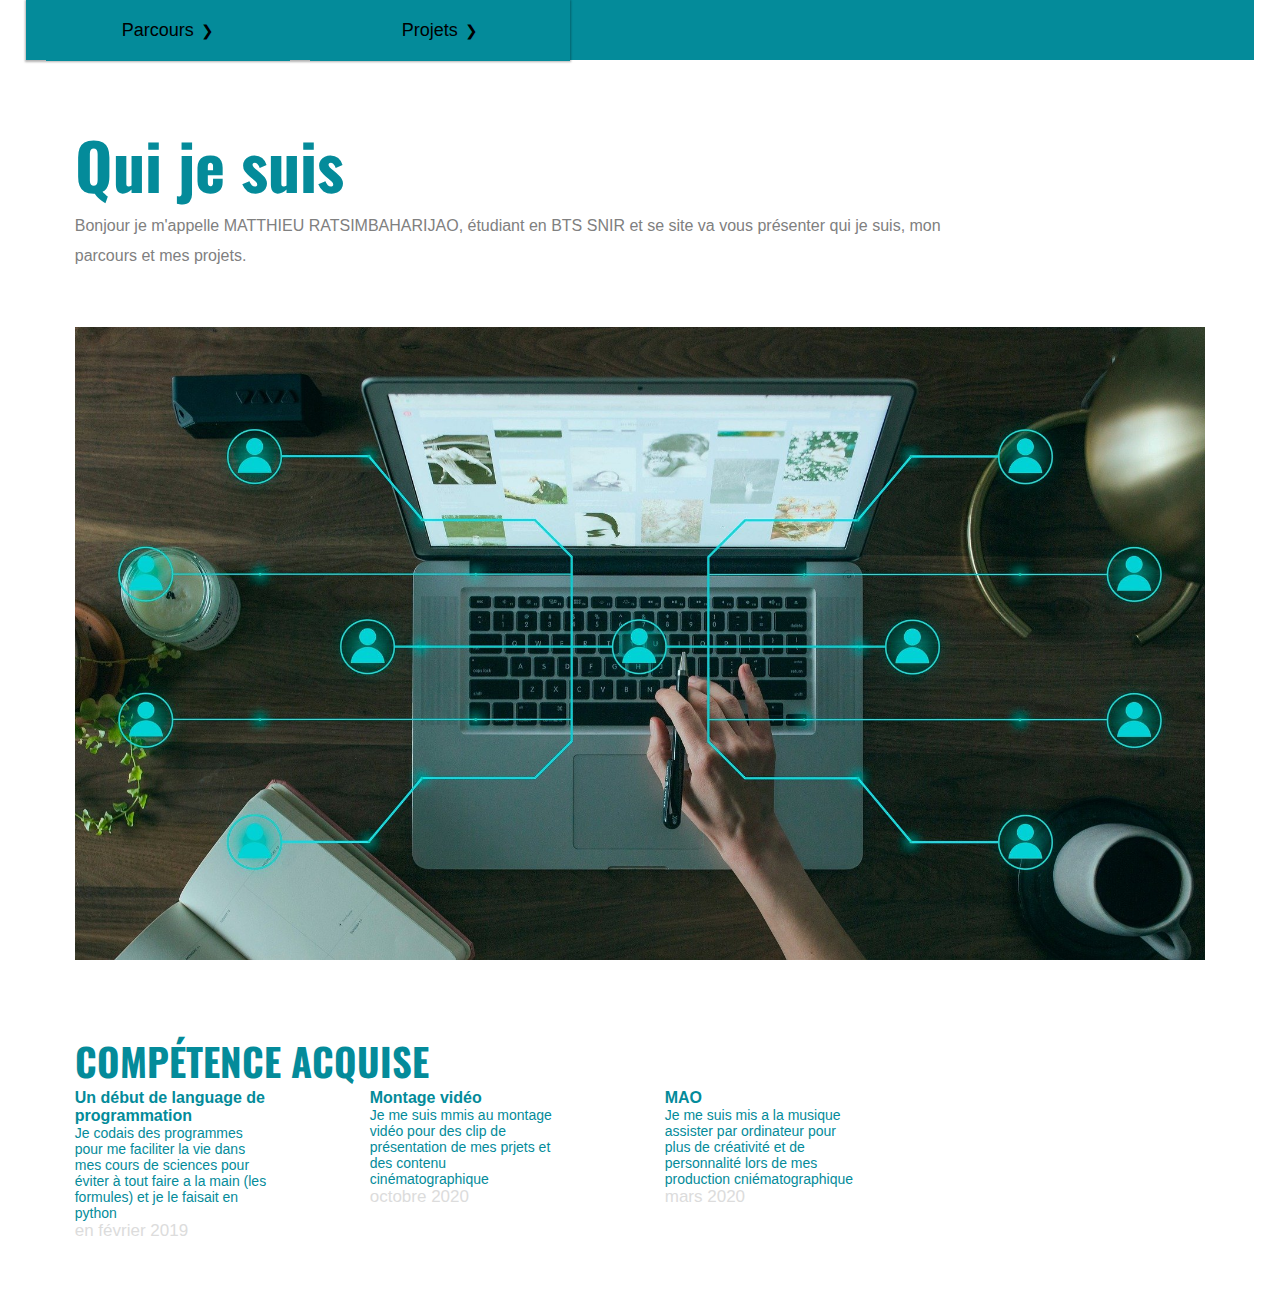
<file: html/index.html>
<!DOCTYPE html>
<html>
  
<head>
    <title>Présentation</title>
    <link rel="stylesheet" href="style.css">
</head>

<body>

    <nav> <!-- Nav bar -->
         <ul>

              <li class="menu-deroulant">
                <a href="parcour.html">Parcours</a>
                <ul class="sous-menu">
                  <li><a href="#">Scolaire</a></li>
                  <li><a href="#">informatique</a></li>
                </ul>
              </li>

              <li class="menu-deroulant">
                <a href="projet.html">Projets</a>
                <ul class="sous-menu">
                  <li><a href="perso.html">Personnel</a></li>
                  <li><a href="pro.html">Professionel</a></li>
                </ul>
              </li>
            </ul>
     </nav>
    
    <section class="page-content"> 

        <header> <!-- Titre -->
           <h1> Qui je suis </h1>
           <article>
           <p>
            Bonjour je m'appelle MATTHIEU RATSIMBAHARIJAO, étudiant en BTS SNIR et se site va vous présenter qui je suis, mon parcours et mes projets.
           </p>
          </article> 
        </header>

        <section class="image-projet"> <!-- IMAGE PC -->
            <a href="projet.html">
            <img src="images/main-image.jpg" alt="travail ingénieur ">
            </a>
        </section>

        <section class="rubrique-section"> <!-- liste compétence acquis -->
            <h1>Compétence Acquise</h1>
            <div class="competences">

               <div class="competence">
                 <h4>Un début de language de programmation</h4>
                 <p class="description">Je codais des programmes pour me faciliter la vie dans mes cours de sciences pour éviter à tout faire a la main (les formules) et je le faisait en python</p>
                 <p class="dates"> en février 2019</p>
               </div>

               <div class="competence">
                 <h4>Montage vidéo </h4>
                 <p class="description">Je me suis mmis au montage vidéo pour des clip de présentation de mes prjets et des contenu cinématographique</p>
                 <p class="dates">octobre 2020</p>
               </div>

               <div class="competence">
                 <h4>MAO </h4>
                 <p class="description">Je me suis mis a la musique assister par ordinateur pour plus de créativité et de personnalité lors de mes production cniématographique </p>
                 <p class="dates">mars 2020</p>
               </div>

            </div>
        </section>

    </section>
   
</body>

</html>
</file>
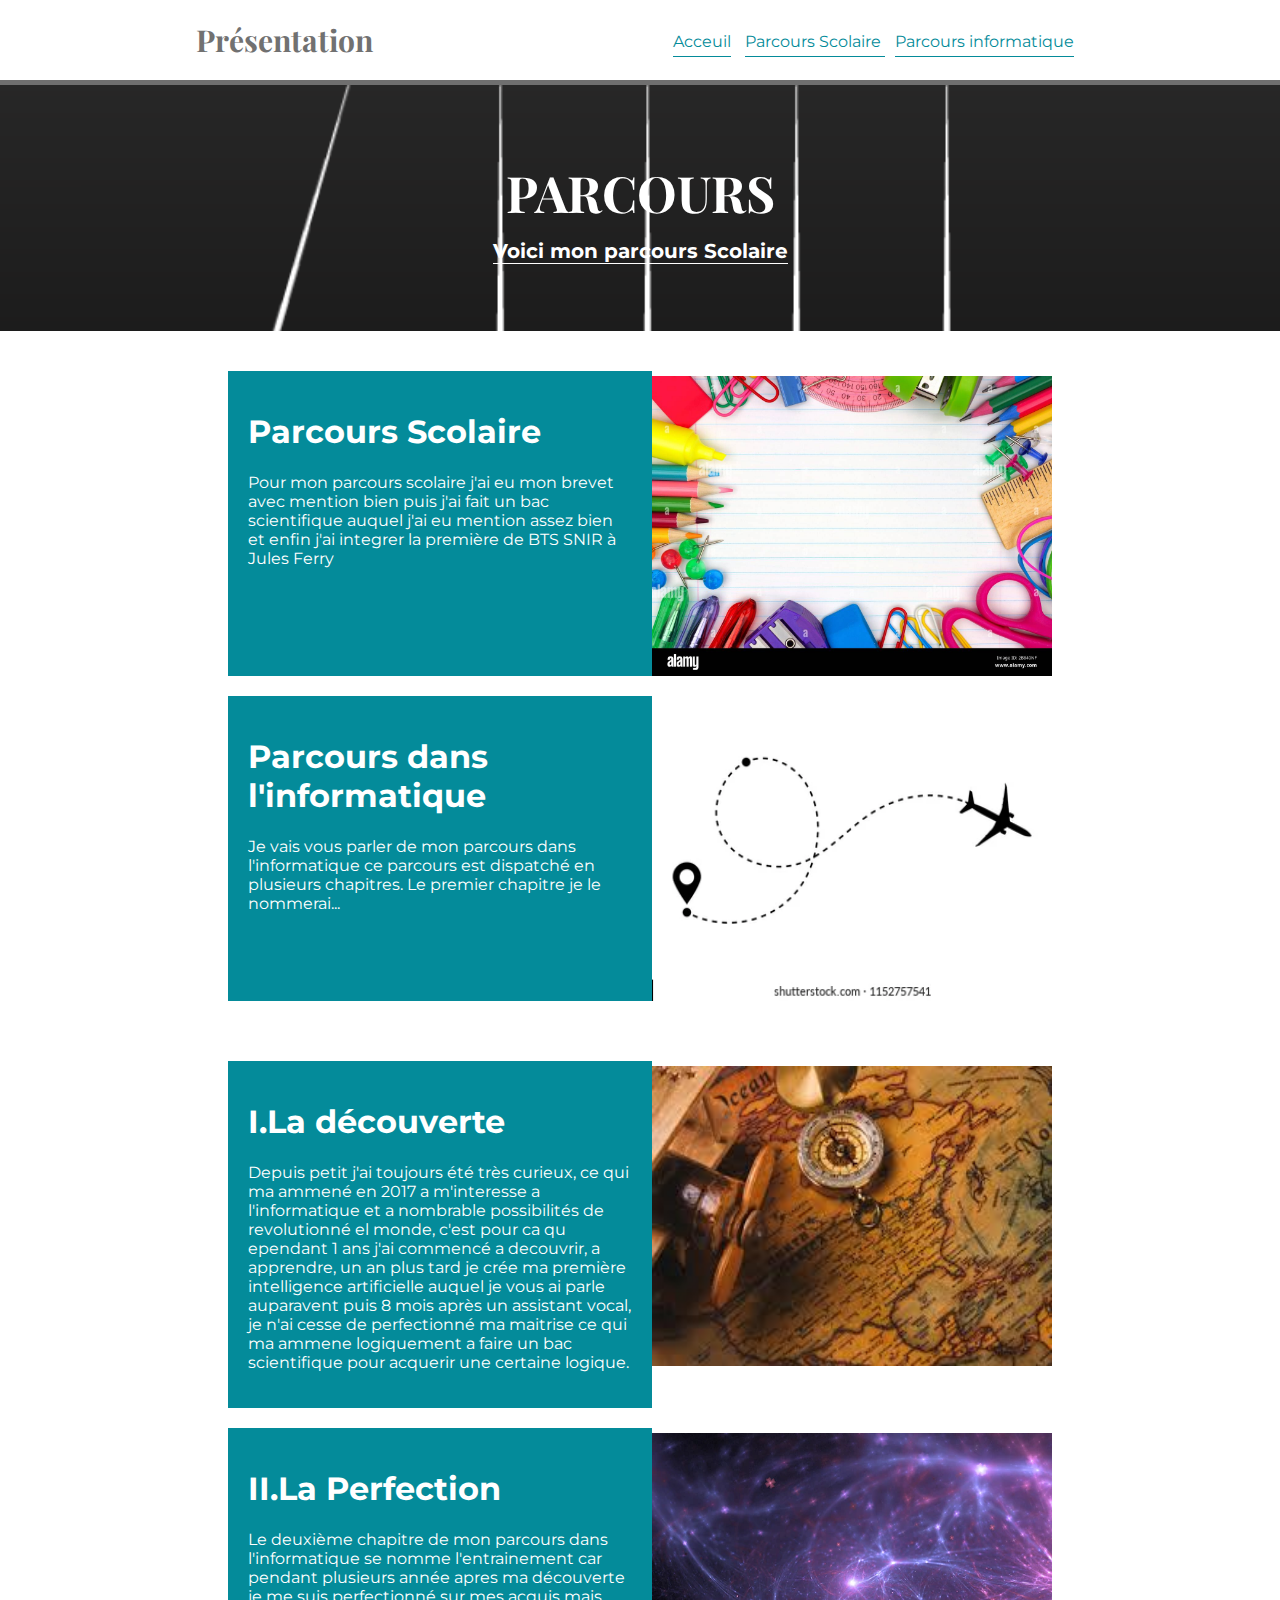
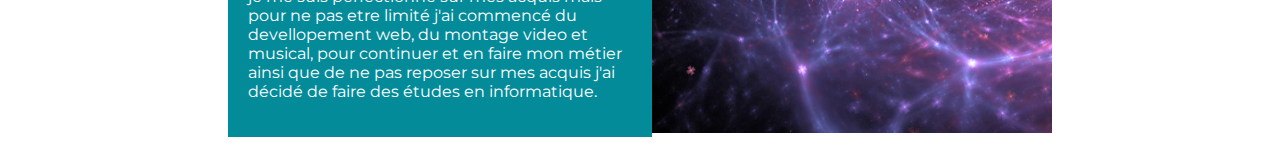
<file: html/parcour.html>
<html>

<head>  
    <title>Présentation</title>
    <link rel="stylesheet" href="styles.css">
</head>

<body>

    <nav> <!-- Nav bar -->
        <h1>Présentation</h1>
        <div class="onglets">
            <a href="index.html">Acceuil</a>
            <a href="#Scolaire">Parcours Scolaire 
            </a>
            <a href="#informatique">Parcours informatique</a>
        </div>
    </nav>

    <header>
        <h1>PARCOURS</h1>
        <h4>Voici mon parcours Scolaire </h4>
    </header>

    <section class="main" id="Scolaire">
        <div class="content">

            <div class="card">
                <div class="left">
                    <h1>Parcours Scolaire</h1>
                    <p>Pour mon parcours scolaire j'ai eu mon brevet avec mention bien puis j'ai fait un bac scientifique auquel j'ai eu mention assez bien et enfin j'ai integrer la première de BTS SNIR à Jules Ferry </p>
                </div>
                <div class="right">
                    <img src="images/ecole.jpg" alt="ecole">
                </div>
            </div>

            <div class="card">
                <div class="left">
                    <h1>Parcours dans l'informatique</h1>
                    <p>Je vais vous parler de mon parcours dans l'informatique ce parcours est dispatché en plusieurs chapitres. Le premier chapitre je le nommerai...  </p>   
                </div>

                <div class="right">
                    <img src="images/parcour.webp" alt="parcour">

                </div>
            </div>
        </div>

    </section>

    <section class="main" id="informatique">
        <div class="content">
            
            <div class="card">
                <div class="left">
                    <h1>I.La découverte</h1>
                    <p>Depuis petit j'ai toujours été très curieux, ce qui  ma ammené en 2017 a m'interesse a l'informatique et a nombrable possibilités de revolutionné el monde, c'est pour ca qu ependant 1 ans j'ai commencé a decouvrir, a apprendre, un an plus tard je crée ma première intelligence artificielle auquel je vous ai parle auparavent puis 8 mois après un assistant vocal, je n'ai cesse de perfectionné ma maitrise ce qui ma ammene logiquement a faire un bac scientifique pour acquerir une certaine logique.</p>
                </div>
                <div class="right">
                    <img src="images/decouverte.jpeg" alt="carte">
                </div>
            </div>

            <div class="card">
                <div class="left">
                    <h1>II.La Perfection </h1>
                    <p>Le deuxième chapitre de mon parcours dans l'informatique se nomme l'entrainement car pendant plusieurs année apres ma découverte je me suis perfectionné sur mes acquis mais pour ne pas etre limité j'ai commencé du devellopement web, du montage video et musical, pour continuer et en faire mon métier ainsi que de ne pas reposer sur mes acquis j'ai décidé de faire des études en informatique.  </p>
                </div>
                <div class="right">
                    <img src="images/perfection.webp" alt="neurone">
                </div>
            </div>
        </div>
    </section>
    
</body>
</html>
</file>
<file: html/style.css>
@import url('https://fonts.googleapis.com/css2?family=Noto+Sans+JP:wght@300;400&family=Oswald:wght@300&display=swap');

:root{
  --hauteur-menu: 60px;
}

* {
  margin: 0px;
  padding: 0px;
  font-family: Montserrat, sans-serif;
}

nav {
  width: 100%;
  font-size: 18px;
  position: sticky;
  top: 0;
}

nav > ul {
  display: flex;
  text-align: center;
  box-shadow: 0px 1px 2px 1px rgba(0,0,0,0.3);
  height: var(--hauteur-menu);
}

nav ul {
  list-style-type: none;
}

nav > ul > li {
  background-color: #048B9A;
  position: relative;
  height: 100%;
  flex: 1;
}

nav > ul > li:hover > a{
  color: #2169EC;
}

nav > ul > li > a {
  position: absolute;
  top: 50%;
  left: 50%;
  transform: translate(-50%, -50%);
}

li a {
  text-decoration: none;
  color: black;
}

.menu-deroulant > a:after{
  content: '❯';
  font-size: 15px;
  margin-left: 7px;
  display: inline-block;
}

.menu-deroulant:hover > a:after{
  animation: rotationFleche 0.2s linear forwards;
}

@keyframes rotationFleche {
  0% {
    transform: rotate(0deg);
  }
  50% {
    transform: rotate(45deg);
  }
  100%{
    transform: rotate(90deg);
  }
}

.sous-menu {
  margin-top: var(--hauteur-menu);
  width: 100%;
  text-align: left;
  overflow: hidden;
  max-height: 0;
  border-radius: 2px;
  background-color: white;
  border-radius: 10px;
}

.menu-deroulant:hover > .sous-menu {
  animation: apparitionSousMenu 1s forwards;
}

@keyframes apparitionSousMenu {
  0% {
    box-shadow: 0px 3px 3px 1px rgba(0,0,0,0);
    border-top: 3px solid #2169EC;
  }
  30% {
    box-shadow: 0px 3px 3px 1px rgba(0,0,0,0.3);
  }
  100% {
    max-height: 50em;
    border-top: 3px solid #2169EC;
    box-shadow: 0px 3px 3px 1px rgba(0,0,0,0.3);
  }
}

.sous-menu > li:hover {
  background-color: rgba(33, 105, 236, 0.3);
}

.sous-menu > li > a {
  align-items: center;
  display: flex;
  height: 50px;
  padding-left: 20px;
  width: 100%;
}

.sous-menu > li:hover > a {
  color: white;
}



body{
    font-family:'Noto Sans JP',sans-serif;
    padding: 0 2%;
    margin: 0;
    
    }

    nav {
        display: flex;
        flex-wrap: wrap;
        justify-content: space-between;
        align-items: center;
        position: sticky;
        top: 0;
        background-color: #048B9A;
    }

    nav .identite {
        display: flex;
        align-items: center;
    }

    nav .identite img {
        width: 40px;
        height: 40px;
      border-radius: 50px;
         
    }

    nav .identite h1 {
        margin-left: 10px;
        font-size: 15px;
    }

    nav ul {
        display: flex;
        list-style-type: none;
    }

    nav ul li {
        margin-left: 20px;
        cursor: pointer;
        border-bottom: 1px solid #048B9A;
      
    }

    nav ul li:hover {
        border-bottom-color: black;
    }

    .page-content {
        margin: 4%;
        color: #048B9A;
    }
    .page-content header {
        margin-top: 5%;
        max-width: 80%;
    }
    .page-content header h1 {
        font-family: 'Oswald', sans-serif ;
        margin: 0;
        font-size: 5vw;
        
    }
    .page-content header article {
        line-height: 30px;
        color: grey;
  }
  .page-content header button {
    padding: 0;
    border: none;
    background-color: inherit;
    outline: none;
    font-size: 15px;
    font-weight: bold;
    cursor: pointer;
    border-bottom: 1px solid gray ;
    padding-bottom: 10px;
  }
    .page-content header button:hover {
        border-bottom-color: black;
        color: gray;

    }

    .page-content .image-projet {
        margin-top: 5%;

    }
    .page-content .image-projet img {
        height: auto;
        max-width: 100%;
    }

    .page-content .rubrique-section {
        margin-top: 6%;

    }
    
    .page-content .rubrique-section h1 {
        font-family:'Oswald', sans-serif ;
        text-transform: uppercase;
        font-size: 3vw;
    }

    .page-content .rubrique-section .competences {
        display: flex;
        flex-wrap: wrap;

    }

    .page-content .rubrique-section .competences .competence {
        max-width: 195px;
        margin-right: 100px;
        
    }

    .page-content .rubrique-section .competences .competence h4 {
        margin: 0;
    }

    .page-content .rubrique-section .competences .competence .description {
        font-size: 14px;
    }

    .page-content .rubrique-section .competences .competence .dates {
        font-size: 17px;
        color: gainsboro;
    }

    @media screen and (max-width: 700px){
        nav{
            justify-content: center;
        }
        nav ul{
            display: none;
        }
        .page-content header{
            margin-top: 10%;
            max-width: 100%;
        }
        .page-content .rubrique-section{
            margin-top: 15%;
        }

        .page-content .rubrique-section h1 {
            font-size: 1.5em;

        }

        .page-content .rubrique-section .competences .competence {
            margin-right: 0;
            margin-bottom: 20px;
            max-width: 100%;
        }
    }
</file>
<file: html/styles.css>
@import url('https://fonts.googleapis.com/css2?family=Montserrat&display=swap');
@import url('https://fonts.googleapis.com/css2?family=Playfair+Display:wght@600&display=swap');
html{
    scroll-behavior: smooth;
}
body{
    margin: 0px;
    padding: 0px;
    font-family: 'Montserrat', sans-serif;
}
nav{
    display:flex;
    flex-wrap:wrap;
    justify-content: center;
    align-items: center;
    border-bottom: 5px solid #6f6f6f;
}
nav h1{
    color: #717171;
    font-family: 'Playfair Display', serif;
    font-size: 30px;
}
nav .onglets{
    margin-top: 3px;
    margin-left: 300px;
}
nav .onglets a{
    text-decoration: none;
    color: #048B9A;
    margin-right: 10px;
    border-bottom: 1px solid #048B9A;
    padding-bottom: 5px;
}

header{
    display: flex;
    flex-direction: column;
    align-items: center;
    background: url('images/newton.gif');
    background-size: cover;
    color: #fff;
    padding: 40px;
}
header h1{
    font-family: 'Playfair Display', serif;
    font-size: 50px;
}
header h4{
    margin-top: -20px;
    font-size: 20px;
    text-align: center;
    border-bottom: 1px solid #fff;
}
header button{
    padding: 10px 20px;
    background-color: #fff;
    color:#000;
    border:none;
    margin-bottom: 30px;
    outline:none;
    font-size: 20px;
    font-family: 'Playfair Display', serif;
    cursor: pointer;
}

.main{
    margin-top: 40px;
    display: flex;
    flex-direction: column;
    align-items: center;
}
.main .content .card{
    display: flex;
    flex-wrap: wrap;
    justify-content: center;
    margin-bottom:20px;
}
.main .content .card .left{
   flex: 0 0 30%;
   padding: 20px;
   background-color:#048B9A;
   color:#fff;
}
.main .content .card .right img{
    height:300px;
    width: 400px;
    margin-top: 5px;
}

footer{
    margin-top: 40px;
    border-top: 5px solid #6f6f6f;
    background-color: rgb(0, 0, 0);
    color: #fff;
    padding: 30px 100px;;
}
footer h3{
    font-family: 'Playfair Display', serif;
    border-bottom: 1px solid white;
    width: 20%;
    padding-bottom: 5px;
}
footer .services{
    margin-top: -10px;
    display:flex;
    flex-wrap:wrap;
}
footer .services .service{
    margin-right: 30px;
}
footer .services .service p{
    max-width: 300px;
}
footer #contact{
    color: rgb(181, 181, 181);
}

@media screen and (max-width:680px){
    nav .onglets {
        margin-left: 0px;
        margin-bottom: 20px;
    }
    .main .card {
        margin: 10px;
    }
    .main .content .card .right img{
        height:200px;
        width: 100%;
        margin-top: -0px;
    }
    .main .content .card{
        display: block;
    }
    footer {
        display: flex;
        margin-top: 5%;
        justify-content: space-around;
        background-color: black;
        color: #fff;
        padding: 10px;
    }

    footer .colone p {
        font-size: 12px;
        color: gainsboro;
        cursor: pointer;
    }

    footer .colone p:hover {
        color:#fff;
    }
   
   

}
</file>
